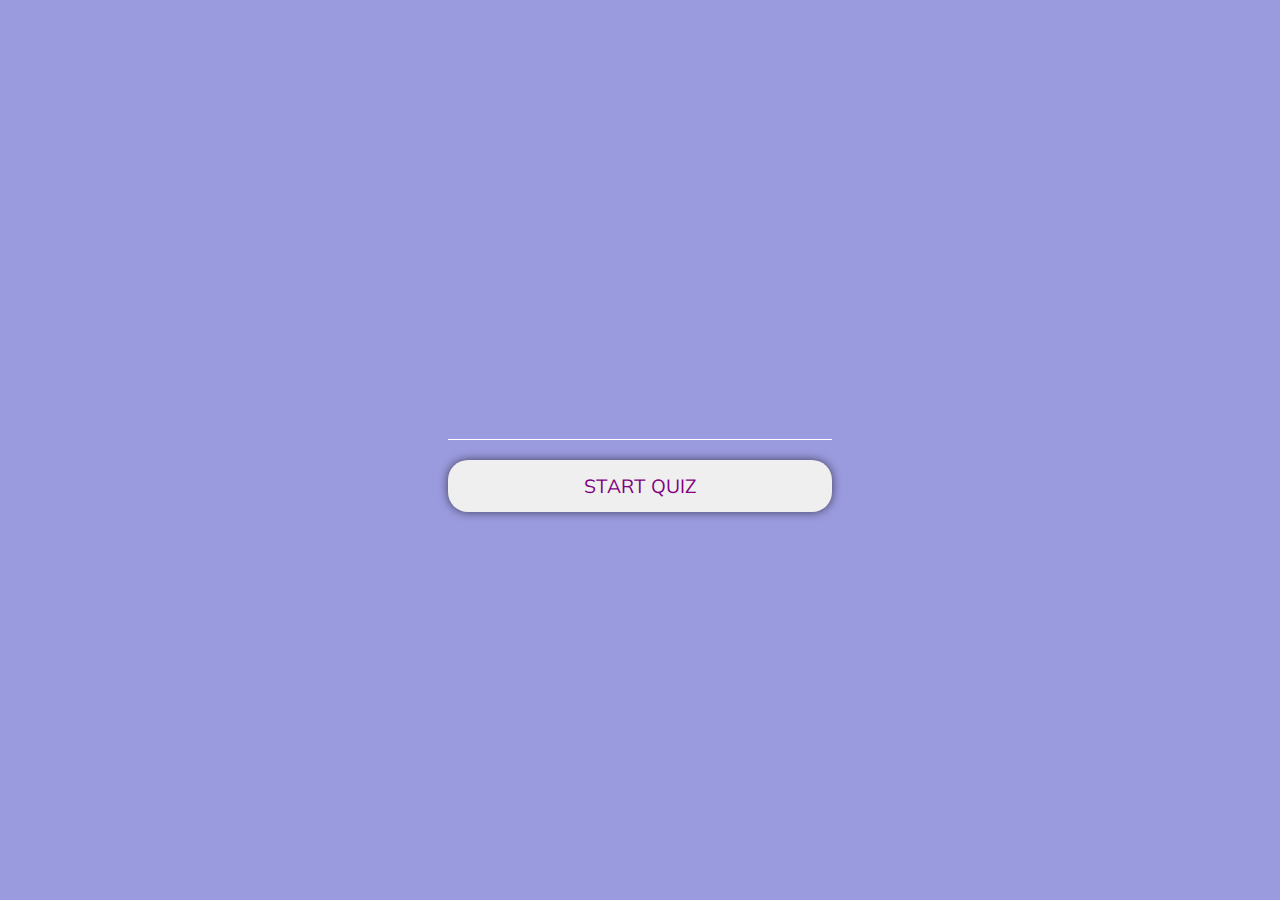
<file: index.html>
<!DOCTYPE html>
<html lang="en">
<head>
    <meta charset="UTF-8">
    <meta name="viewport" content="width=device-width, initial-scale=1.0">
    <link rel="stylesheet" href="style.css">
    <title>Mutltiple Choice Questions </title>
</head>
<body>
    <div class="wrapper">
        <div class="welcome-Text">
            <form action="" class="welcome-form" name="welcome-form" autocomplete="off">
                <input type="text"  id="name">
                <button type="submit" onclick="startGame(event)">Start quiz</button>
            </form>
        </div>
    </div>
    <script src="script.js"></script>
    <script src="timer.js"></script>
</body>
</html>
</file>
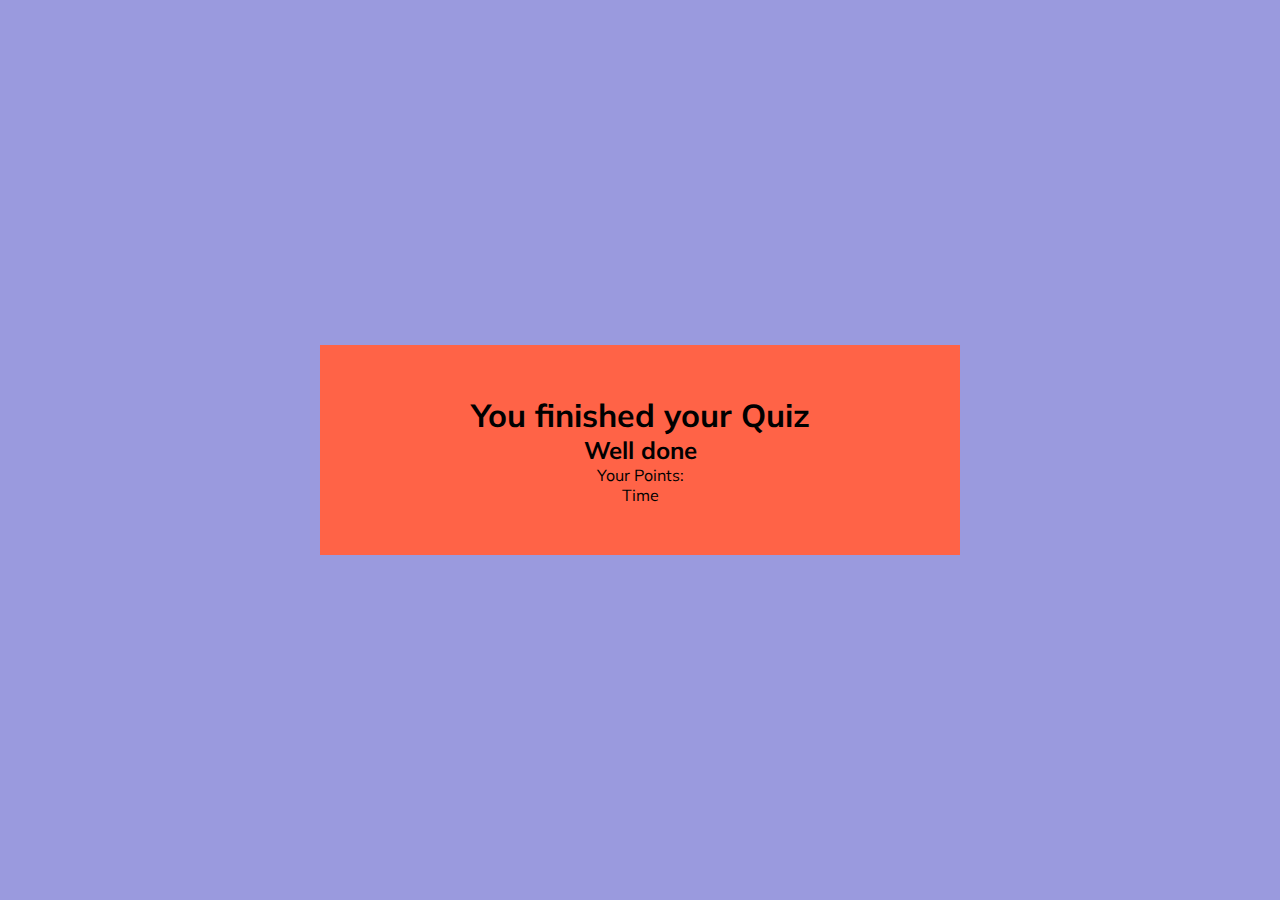
<file: end.html>
<!DOCTYPE html>
<html lang="en">
<head>
    <meta charset="UTF-8">
    <meta name="viewport" content="width=device-width, initial-scale=1.0">
    <link rel="stylesheet" href="style.css">
    <title>Completed!</title>
</head>
<body >
    <div class="wrapper" style="flex-direction: column;">
        <div class="finishing">
            <h1>You finished your Quiz</h1>
            <h2>Well done <span id="playerName"></span></h2>
            <p>Your Points: <span id="playerPoints"></span></p>
            <p>Time <span id="playerTime">20 minutes</span></p>
          
        </div>
    </div>
    
    <script src="end.js"></script>
</body>
</html>
</file>
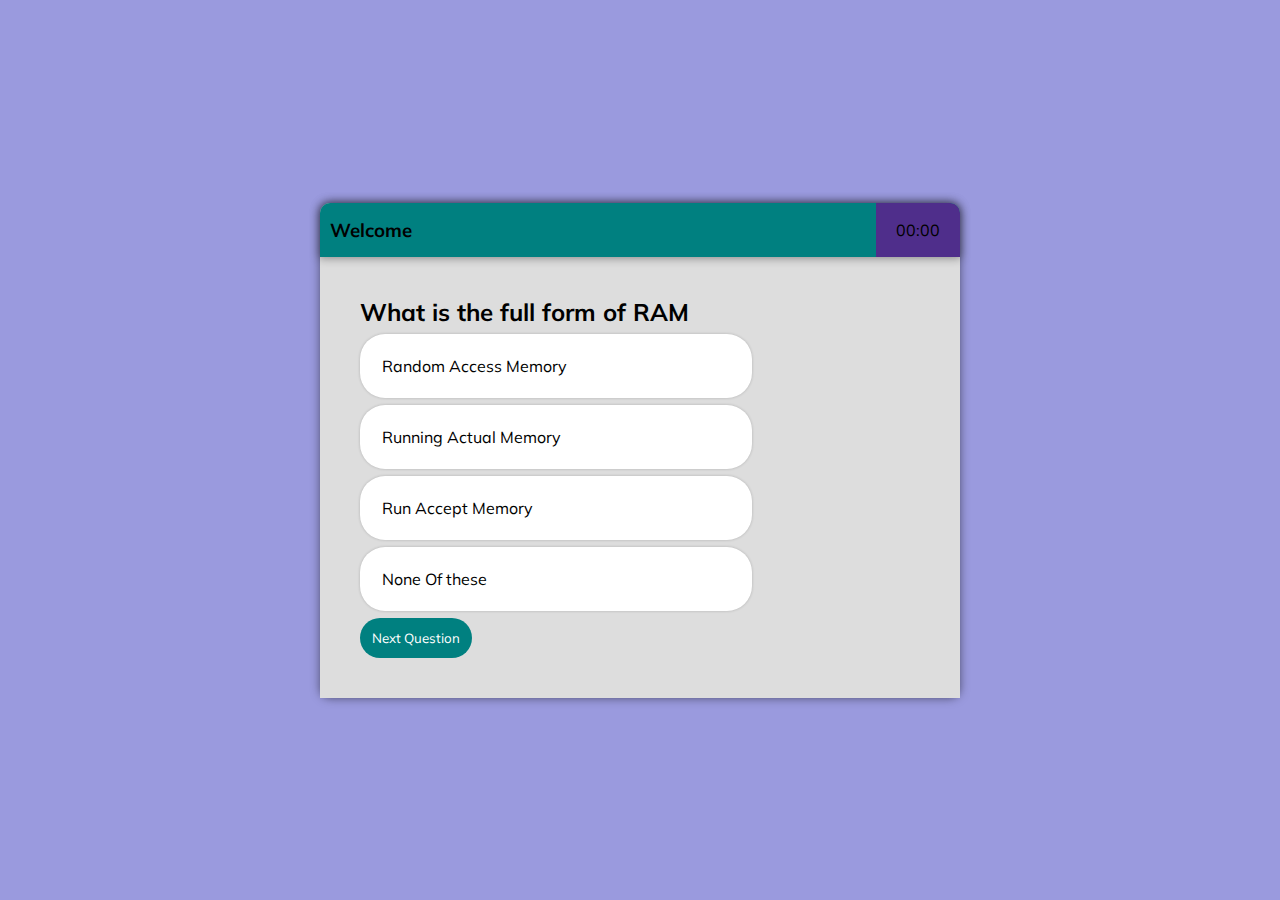
<file: game.html>
<!DOCTYPE html>
<html lang="en">
<head>
    <meta charset="UTF-8">
    <meta name="viewport" content="width=device-width, initial-scale=1.0">
    <link rel="stylesheet" href="style.css">
    <title>Game Starts</title>
</head>
<body>
    <div class="wrapper">
       <div class="quiz">
           <div class="quiz-header">
               <div class="player"><h3>Welcome </h3></div>
               
               <div class="timer"><span class="time">00:00</span>
               </div>
           </div>
           <div class="quiz-body">
               <div id="questions">
                <!-- <h2>Q1: What is the full form of RAM?</h2>
                <ul class="option_group">
                    <li class="option">Random Access Memory</li>
                    <li class="option">Running Actual Memory</li>
                    <li class="option">Run Accept Memory</li>
                    <li class="option">None Of these</li>
                </ul> -->
               </div>
               <button class="btn-next" onclick="next()">Next Question</button>
           </div>
       </div>
    </div>
    <script src="script.js"></script>
    <script src="timer.js"></script>
</body>
</html>
</file>
<file: style.css>
@import url('https://fonts.googleapis.com/css2?family=Mulish:wght@300&display=swap');
*{
    padding: 0;
    margin: 0;
    font-family: 'Mulish', sans-serif;
    box-sizing: border-box;
}
.wrapper{
    display: flex;
    justify-content: center;
    align-items: center;
    height: 100vh;
    width: 100%;
    background-color: rgba(59, 59, 190, 0.514);
}
.welcome-Text{
    width: 30%;
    /* background-color: cadetblue; */
}
.welcome-form input,
.welcome-form button{
    /* display: flex;
    flex-direction: column; */
    display: block;
    width: 100%;
    outline: none;
    font-size: 1.4rem;
    border: none;
    /* box-shadow: 0 0 10px rgba(0,0,0,0.6); */
   
}
.welcome-form input{
    margin: 0 0 20px 0;
    background: transparent;
    border-bottom: 1px solid white;
    padding: 17px 0 4px 0;
    color: white;
    text-align: center;
    
}
.welcome-form button{
    padding: 14px 20px;
    border-radius: 20px;
    font-size: 1.2rem;
    box-shadow: 0 0 10px rgba(0,0,0,0.6);
    cursor: pointer;
    color: purple;
    text-transform: uppercase;
    transition: .4s all;
}
.welcome-form button:hover{
    transform: translateY(-2px);
 }
 /* -------------------AnOTHER WINDOW--------------- */
 .quiz{
     width: 50%;
     background: #f1f1f1;
     display: grid;
     grid-template-columns: ;
     box-shadow: 0 0 10px rgba(0,0,0,0.5);
     border-radius: 10px;

 }
 .quiz-header{
    background-color: teal;
    box-shadow: 0 0 10px 1px rgba(0,0,0,0.4);
    z-index: 1;
    display: flex;
    justify-content: space-between;
    align-items: center;
    /* border-radius: 10px; */

 }
 .quiz-body{
     background-color: #dddddd;
     padding: 40px;
}
.player{
    padding: 0 10px;
}
.timer{
    background-color: rgb(79, 46, 139);
    height: 100%;
    padding: 17px 20px;
    border-top-right-radius: 10px;
}
.quiz,
.quiz-header{
    border-top-right-radius: 10px;
    border-top-left-radius: 10px;

}
.option_group{
    display: flex;
    flex-direction: column;
    justify-content: space-evenly;
    margin: 12px 0;
}
.option{
    list-style: none;
    margin: 7px 0;
    padding:20px ;
    background: white;
    width: 70%;
    border-radius: 25px;
    cursor: pointer;
    border: 2px solid transparent;
    box-shadow: 0 0 3px rgba(0,0,0,0.2);
  
}
.option:hover{
    border: 2px solid teal;
    transition: .1s linear;
    color: teal;
}
.active{
    background-color:rgb(31, 139, 139) ;
    color: white !important;
}
.btn-next{
    padding:12px;
    background-color: teal;
    border: none;
    color: white;
    border-radius: 20px;
    cursor: pointer;
    outline: none;
}
.btn-next:hover{
    background-color: rgb(48, 136, 136);
}


/* --------------END WINDOW---------------- */

.finishing{
    display: flex;
    flex-direction: column;
    justify-content: space-evenly;
    background-color: tomato;
    align-items: center;
    width: 50%;
    padding: 50px 0;
}
</file>
